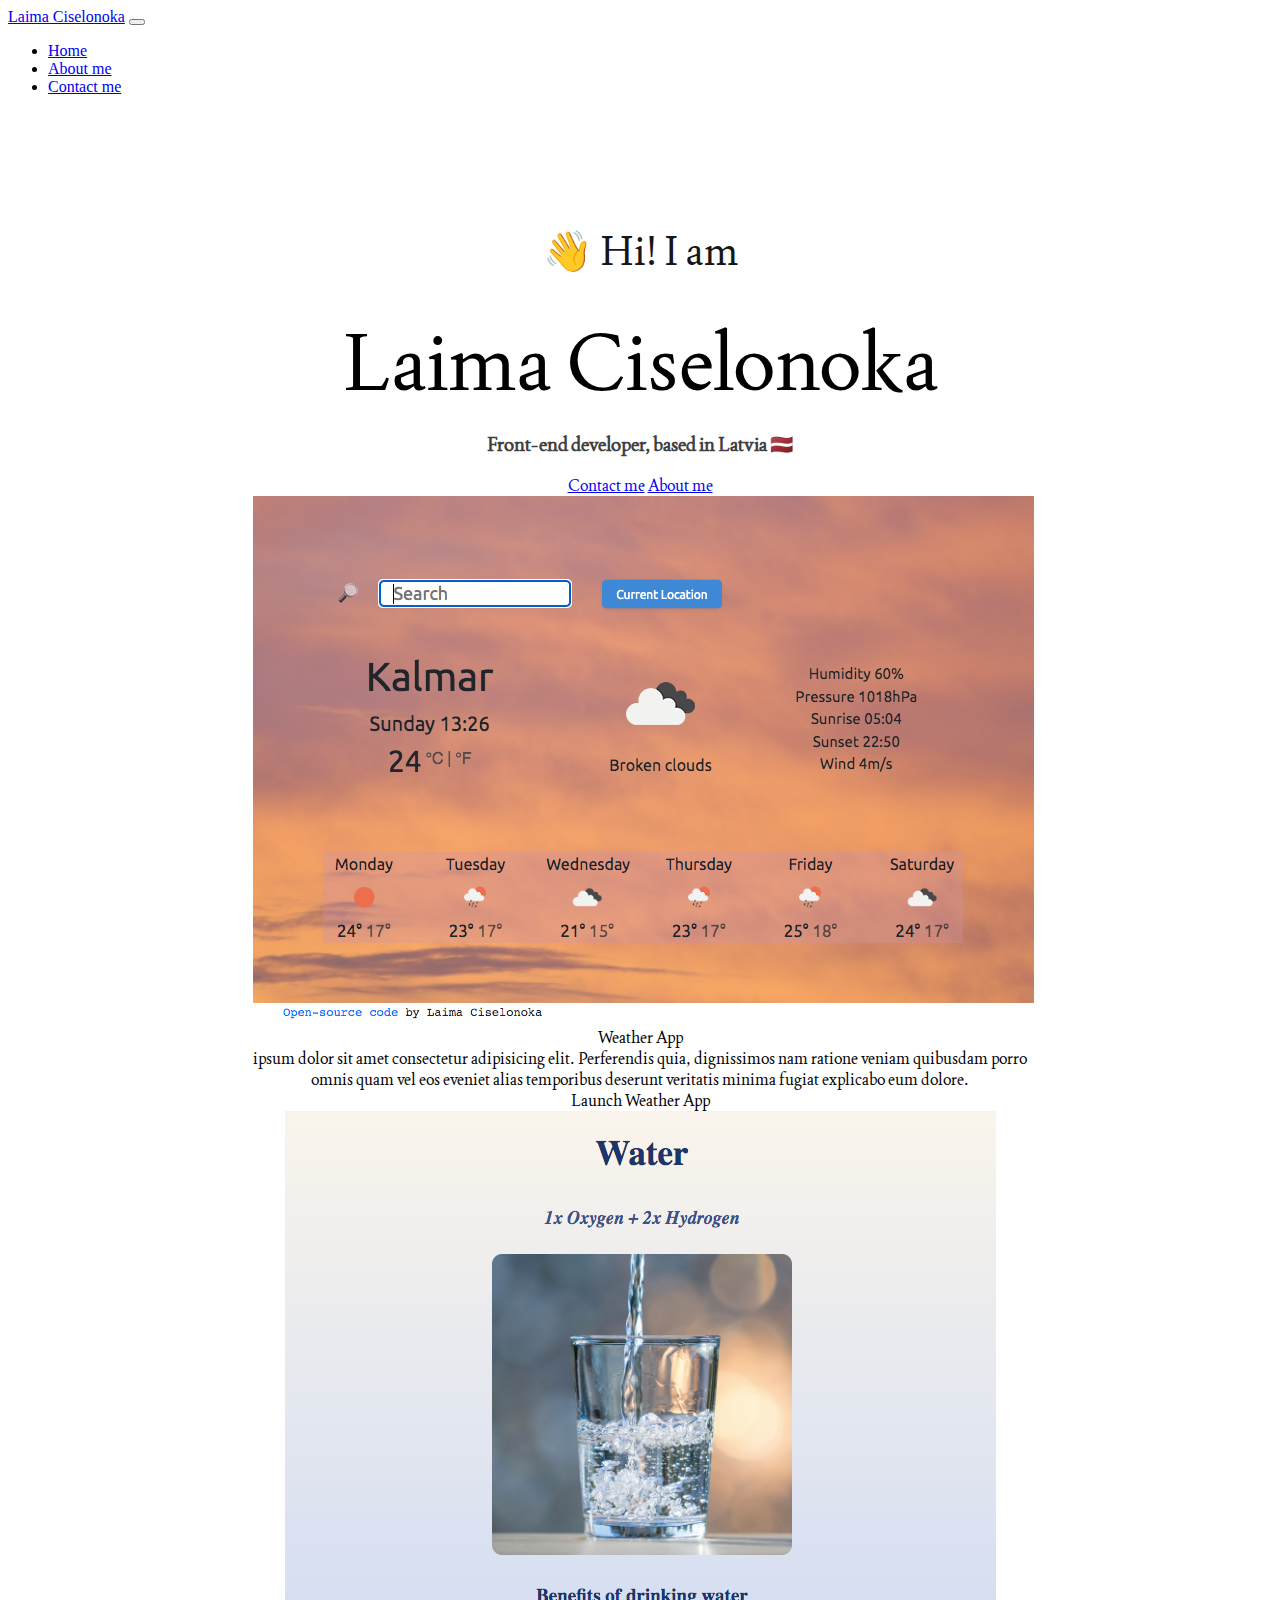
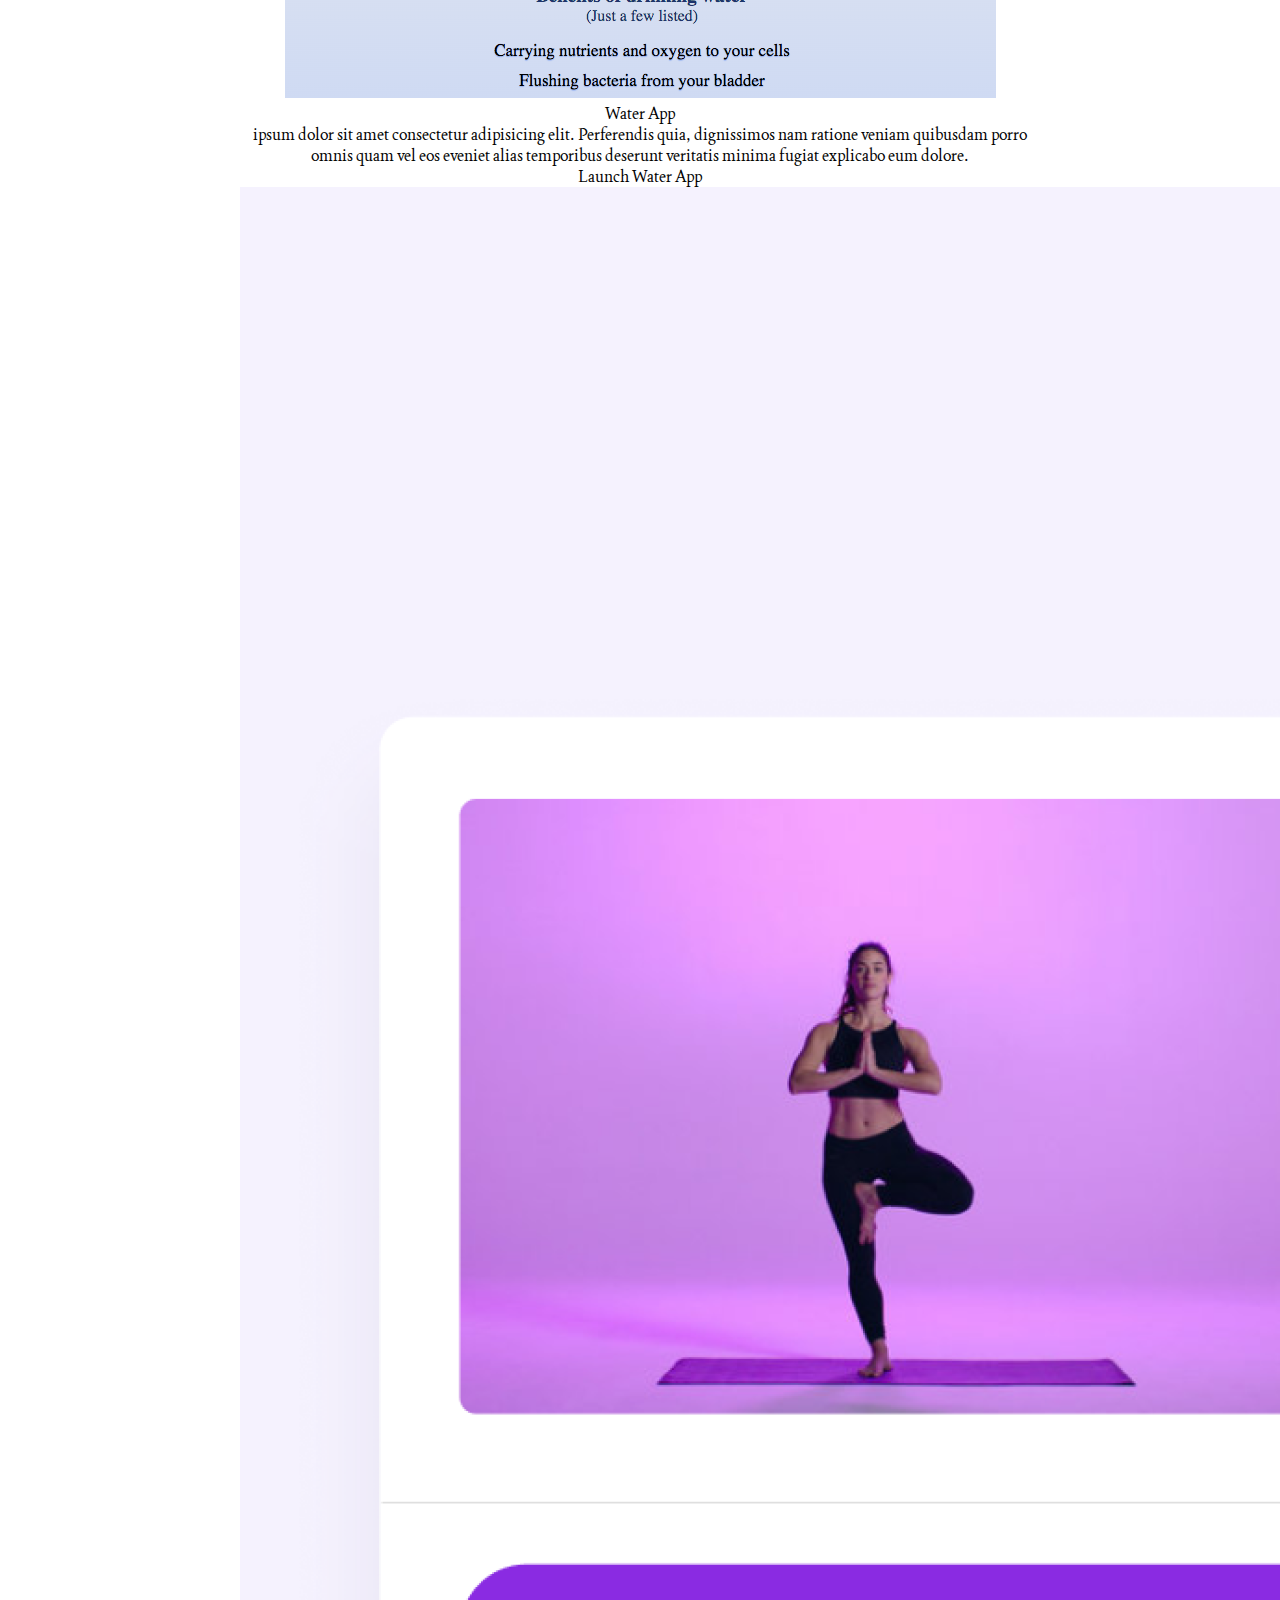
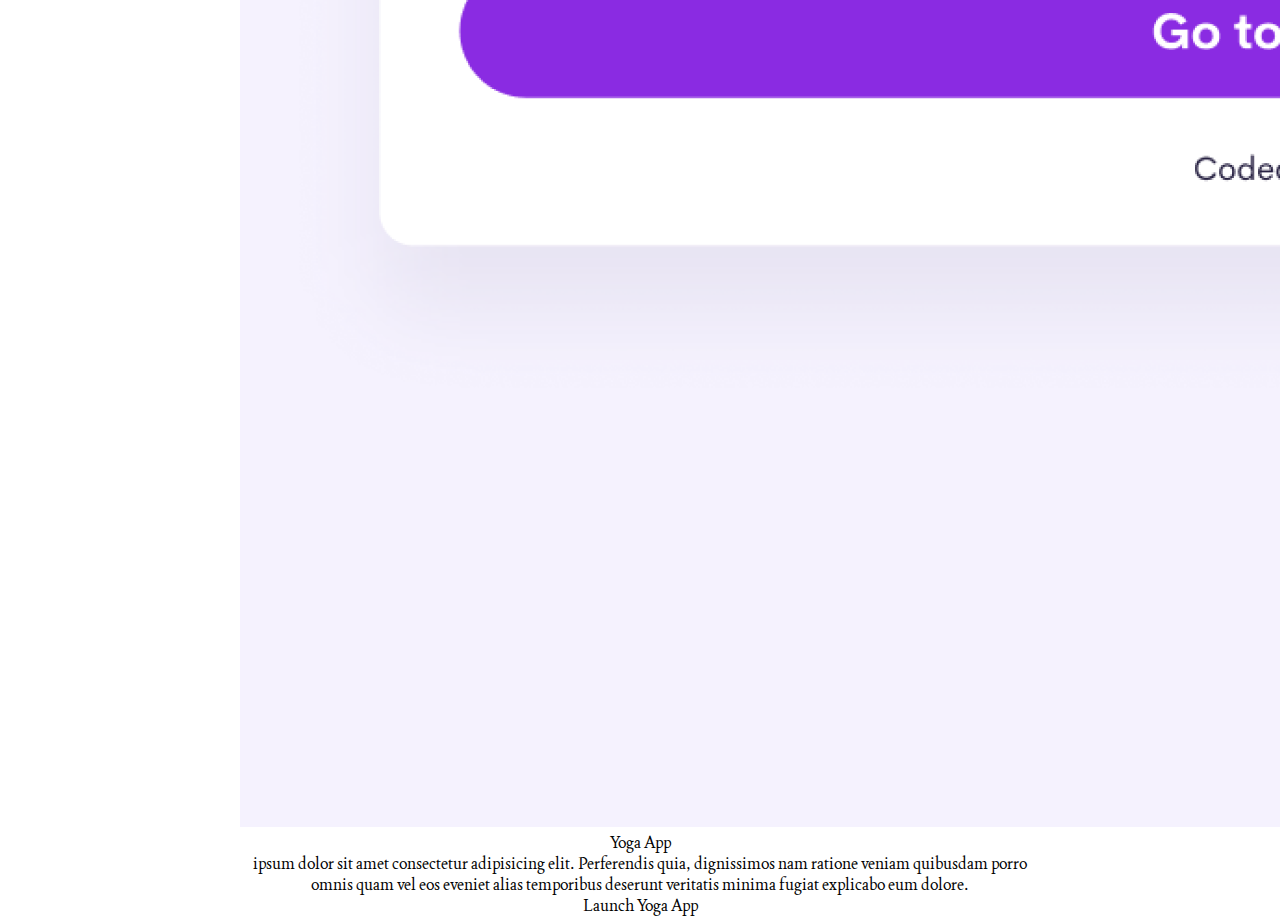
<file: index.html>
<!DOCTYPE html>
<html lang="en">
  <head>
    <meta charset="UTF-8" />
    <meta http-equiv="X-UA-Compatible" content="IE=edge" />
    <meta name="viewport" content="width=device-width, initial-scale=1.0" />
    <title>Laima Ciselonoka</title>
    <link rel="preconnect" href="https://fonts.googleapis.com" />
    <link rel="preconnect" href="https://fonts.gstatic.com" crossorigin />
   <meta name="Homepage of Laima's portfolio" content="Who she is and what are her previous projects" />

    <link
      href="https://fonts.googleapis.com/css2?family=Joan&display=swap"
      rel="stylesheet"
    />
      <link
      href="https://cdn.jsdelivr.net/npm/bootstrap@5.2.0-beta1/dist/css/bootstrap.min.css"
      rel="stylesheet"
      integrity="sha384-0evHe/X+R7YkIZDRvuzKMRqM+OrBnVFBL6DOitfPri4tjfHxaWutUpFmBp4vmVor"
      crossorigin="anonymous"
    />
        <link rel="stylesheet" href="/style.css" />

  </head>
  <body>
    <nav class="navbar fixed-top navbar-expand-lg bg-light px-5">
  <div class="container-fluid">
    <a class="navbar-brand" href="#">Laima Ciselonoka</a>
    <button class="navbar-toggler" type="button" data-bs-toggle="collapse" data-bs-target="#navbarText" aria-controls="navbarText" aria-expanded="false" aria-label="Toggle navigation">
      <span class="navbar-toggler-icon"></span>
    </button>
    <div class="collapse navbar-collapse" id="navbarText">
      <ul class="navbar-nav me-auto mb-2 mb-lg-0">
        <li class="nav-item">
          <a class="nav-link active" aria-current="page" href="/index.html">Home</a>
        </li>
        <li class="nav-item">
          <a class="nav-link" href="/about.html">About me</a>
        </li>
        <li class="nav-item">
          <a class="nav-link" href="/about.html#contact">Contact me</a>
        </li>
      </ul>
    </div>
  </div>
</nav>
    <div class="container">
      <h2 class="">👋 Hi! I am</h2>
      <h1>Laima Ciselonoka</h1>
      <h3>Front-end developer, based in Latvia 🇱🇻</h2>
    <div class="navigation-links p-5">
      <div class="d-flex flex-row flex-nowrap justify-content-center">
      <a href="/about.html#contact" class="contact-link btn btn-primary py-4 m-4 w-30">Contact me</a>
      <a href="/about.html" class="about-link btn btn-outline-primary py-4 px-3 m-4 w-30">About me</a>
    </div>
  </div>
<div class="row pt-5">
      <div class="col-md-6 mb-3">
        <img class="img-fluid" src="images/weather.png" alt="Weather App" />
      </div>
      <div class="col-md-6"><div class="paragraphHeading fw-bold fs-1 text-center pb-3">Weather App</div><div> ipsum dolor sit amet consectetur adipisicing elit. Perferendis quia, dignissimos nam ratione veniam quibusdam porro omnis quam vel eos eveniet alias temporibus deserunt veritatis minima fugiat explicabo eum dolore.</div><div class="imageButton btn btn-primary mt-5 mb-5">Launch Weather App</div></div>
      <div class="col-md-6 mb-3">
        <img class="img-fluid" src="images/water.png" alt="Water app" />
      </div>
      <div class="col-md-6"><div class="paragraphHeading fw-bold fs-1 text-center pb-3">Water App</div><div> ipsum dolor sit amet consectetur adipisicing elit. Perferendis quia, dignissimos nam ratione veniam quibusdam porro omnis quam vel eos eveniet alias temporibus deserunt veritatis minima fugiat explicabo eum dolore.</div><div class="imageButton btn btn-primary mt-5 mb-5">Launch Water App</div></div>
      <div class="col-md-6 mb-3">
        <img class="img-fluid" src="images/yoga.png" alt="Yoga app" />
      </div>
      <div class="col-md-6"><div class="paragraphHeading fw-bold fs-1 text-center pb-3">Yoga App</div><div> ipsum dolor sit amet consectetur adipisicing elit. Perferendis quia, dignissimos nam ratione veniam quibusdam porro omnis quam vel eos eveniet alias temporibus deserunt veritatis minima fugiat explicabo eum dolore.</div><div class="imageButton btn btn-primary mt-5 mb-5">Launch Yoga App</div></div>
    </div>
       <script
      src="https://cdn.jsdelivr.net/npm/bootstrap@5.2.0-beta1/dist/js/bootstrap.bundle.min.js"
      integrity="sha384-pprn3073KE6tl6bjs2QrFaJGz5/SUsLqktiwsUTF55Jfv3qYSDhgCecCxMW52nD2"
      crossorigin="anonymous"
    ></script>
  </body>
</html>
</file>
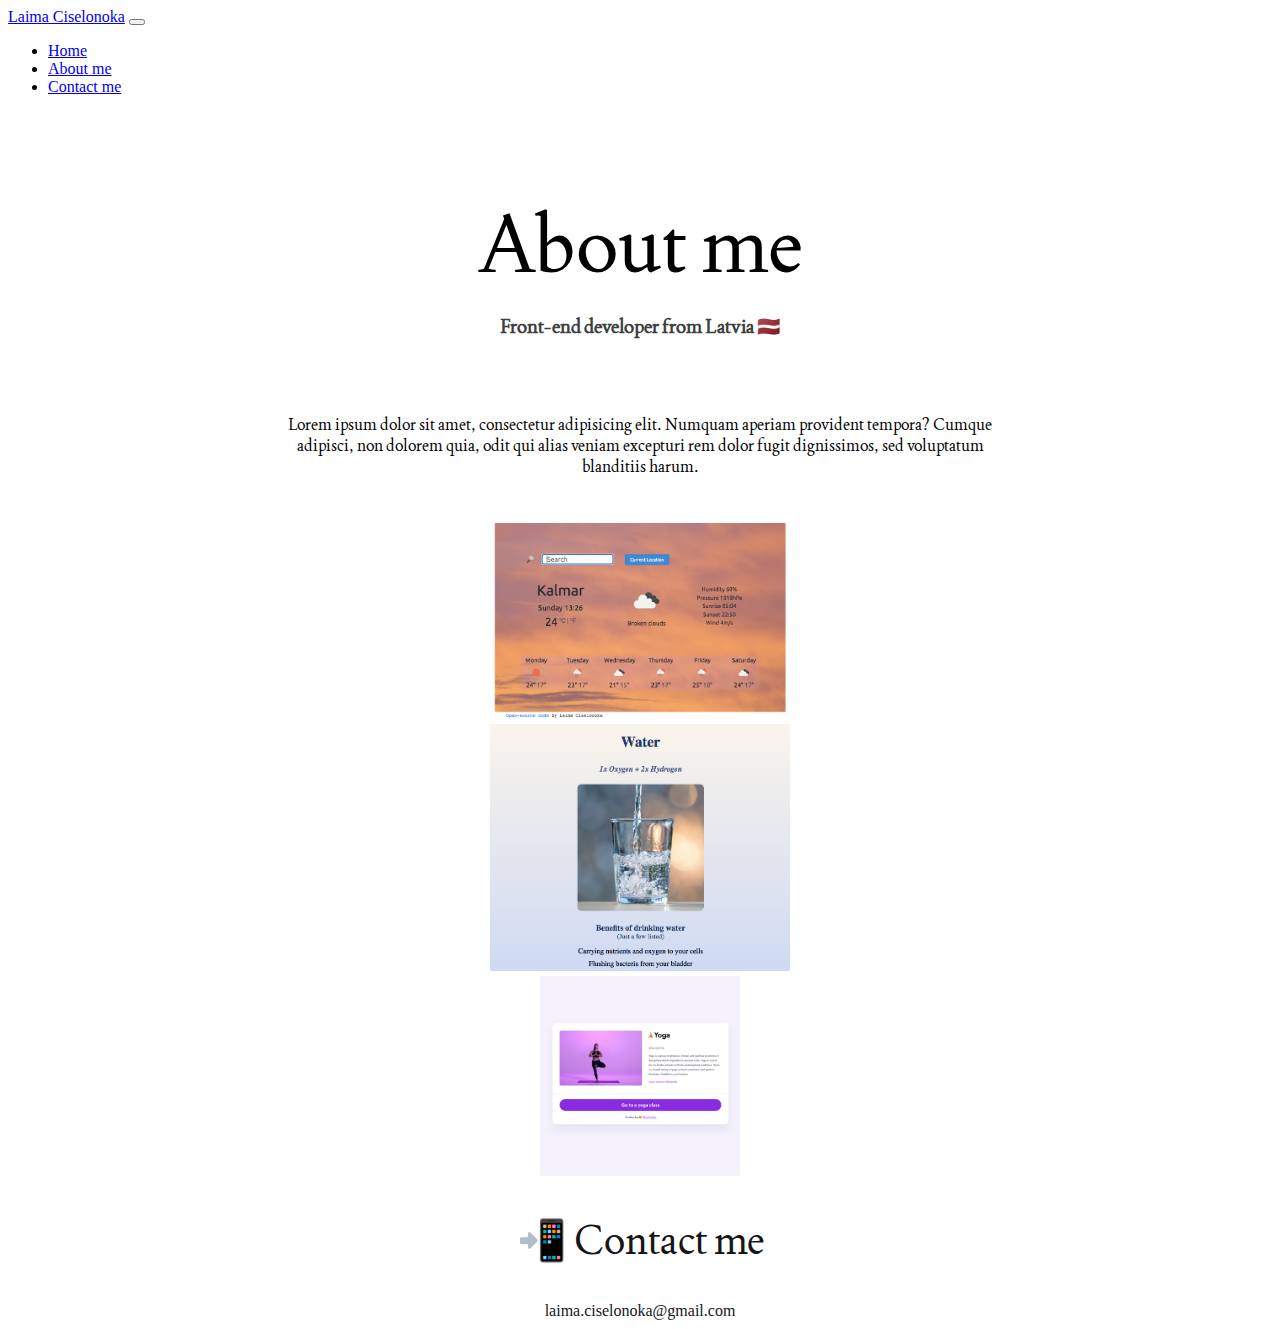
<file: about.html>
<!DOCTYPE html>
<html lang="en">
  <head>
    <meta charset="UTF-8" />
    <meta http-equiv="X-UA-Compatible" content="IE=edge" />
    <meta name="viewport" content="width=device-width, initial-scale=1.0" />
    <title>About Laima Ciselonoka</title>
    <meta
      name="Information and contact details"
      content="Summary, previous coding projects and email of Laima"
    />
    <link rel="preconnect" href="https://fonts.googleapis.com" />
    <link rel="preconnect" href="https://fonts.gstatic.com" crossorigin />
    <link
      href="https://fonts.googleapis.com/css2?family=Joan&display=swap"
      rel="stylesheet"
    />
    <link
      href="https://cdn.jsdelivr.net/npm/bootstrap@5.2.0-beta1/dist/css/bootstrap.min.css"
      rel="stylesheet"
      integrity="sha384-0evHe/X+R7YkIZDRvuzKMRqM+OrBnVFBL6DOitfPri4tjfHxaWutUpFmBp4vmVor"
      crossorigin="anonymous"
    />
    <link href="/style.css" rel="stylesheet" type="text/css" />
  </head>
  <body>
    <nav class="navbar fixed-top navbar-expand-lg bg-light px-5">
      <div class="container-fluid">
        <a class="navbar-brand" href="#">Laima Ciselonoka</a>
        <button
          class="navbar-toggler"
          type="button"
          data-bs-toggle="collapse"
          data-bs-target="#navbarText"
          aria-controls="navbarText"
          aria-expanded="false"
          aria-label="Toggle navigation"
        >
          <span class="navbar-toggler-icon"></span>
        </button>
        <div class="collapse navbar-collapse" id="navbarText">
          <ul class="navbar-nav me-auto mb-2 mb-lg-0">
            <li class="nav-item">
              <a class="nav-link active" aria-current="page" href="index.html"
                >Home</a
              >
            </li>
            <li class="nav-item">
              <a class="nav-link" href="/about.html">About me</a>
            </li>
            <li class="nav-item">
              <a class="nav-link" href="/about.html#contact">Contact me</a>
            </li>
          </ul>
        </div>
      </div>
    </nav>
    <div class="about-content">
      <h1>About me</h1>
      <h3 class="">Front-end developer from Latvia 🇱🇻</h3>
      <div class="about-paragraphs">
        <p>
          Lorem ipsum dolor sit amet, consectetur adipisicing elit. Numquam
          aperiam provident tempora? Cumque adipisci, non dolorem quia, odit qui
          alias veniam excepturi rem dolor fugit dignissimos, sed voluptatum
          blanditiis harum.
        </p>
      </div>

      <div class="row pt-2">
        <div class="col-sm-4">
          <img
            class="img-fluid img-thumbnail shadow p-3 mb-5 bg-body rounded"
            width="300px"
            src="images/weather.png"
            alt="Weather App"
          />
        </div>
        <div class="col-sm-4">
          <img
            class="img-fluid img-thumbnail shadow p-3 mb-5 bg-body rounded"
            width="300px"
            src="images/water.png"
            alt="Water App"
          />
        </div>
        <div class="col-sm-4">
          <img
            class="img-fluid img-thumbnail shadow p-3 mb-5 bg-body rounded"
            width="200px"
            src="images/yoga.png"
            alt="Yoga App"
          />
        </div>
      </div>

      <div class="about-contact pt-1" id="contact">
        <h2>📲 Contact me</h2>
        <a class="email-link" href="mailto:laima.ciselonoka@gmail.com"
          >laima.ciselonoka@gmail.com</a
        >
      </div>
    </div>
    <script
      src="https://cdn.jsdelivr.net/npm/bootstrap@5.2.0-beta1/dist/js/bootstrap.bundle.min.js"
      integrity="sha384-pprn3073KE6tl6bjs2QrFaJGz5/SUsLqktiwsUTF55Jfv3qYSDhgCecCxMW52nD2"
      crossorigin="anonymous"
    ></script>
  </body>
</html>
</file>
<file: style.css>
:root{
--primary-font-family: "Joan", serif;
--primary-color: rgb(22, 22, 22);
--secondary-color:rgb(64, 63, 63);
}

.container{
    max-width: 800px;
    text-align: center;
    padding-top: 80px;
    font-family: var(--primary-font-family);
    display:block;
    margin: 0 auto;

}

h1{
    font-size: 80px;
    font-weight: 400;
    display:block;
    margin:0 auto;
}

h2{
    color:var(--primary-color);
    font-size: 40px;
    font-weight: 400;
}

h3{
    color: var(--secondary-color);
}

.about-content{
    max-width: 800px;
    text-align: center;
    padding-top: 80px;
    font-family: var(--primary-font-family);
    display: block;
    margin: 0 auto;
}

.about-paragraphs{
    display:flex;
    justify-content: center;
    margin:30px;
    padding-top: 30px;
}

.email-link{
    font-family:'Times New Roman', Times, serif;
    text-decoration: none;
    color:var(--primary-color);
}

.email-link:hover{
    text-decoration: underline;
    cursor: pointer;
    color:blue;
}

.email-link:visited {
    color: blue;
}

@media(max-width:500px) {
    h1 {
        font-size: 30px;
    }
    h3, h2{
        font-size: 22px;
    }
}
</file>
